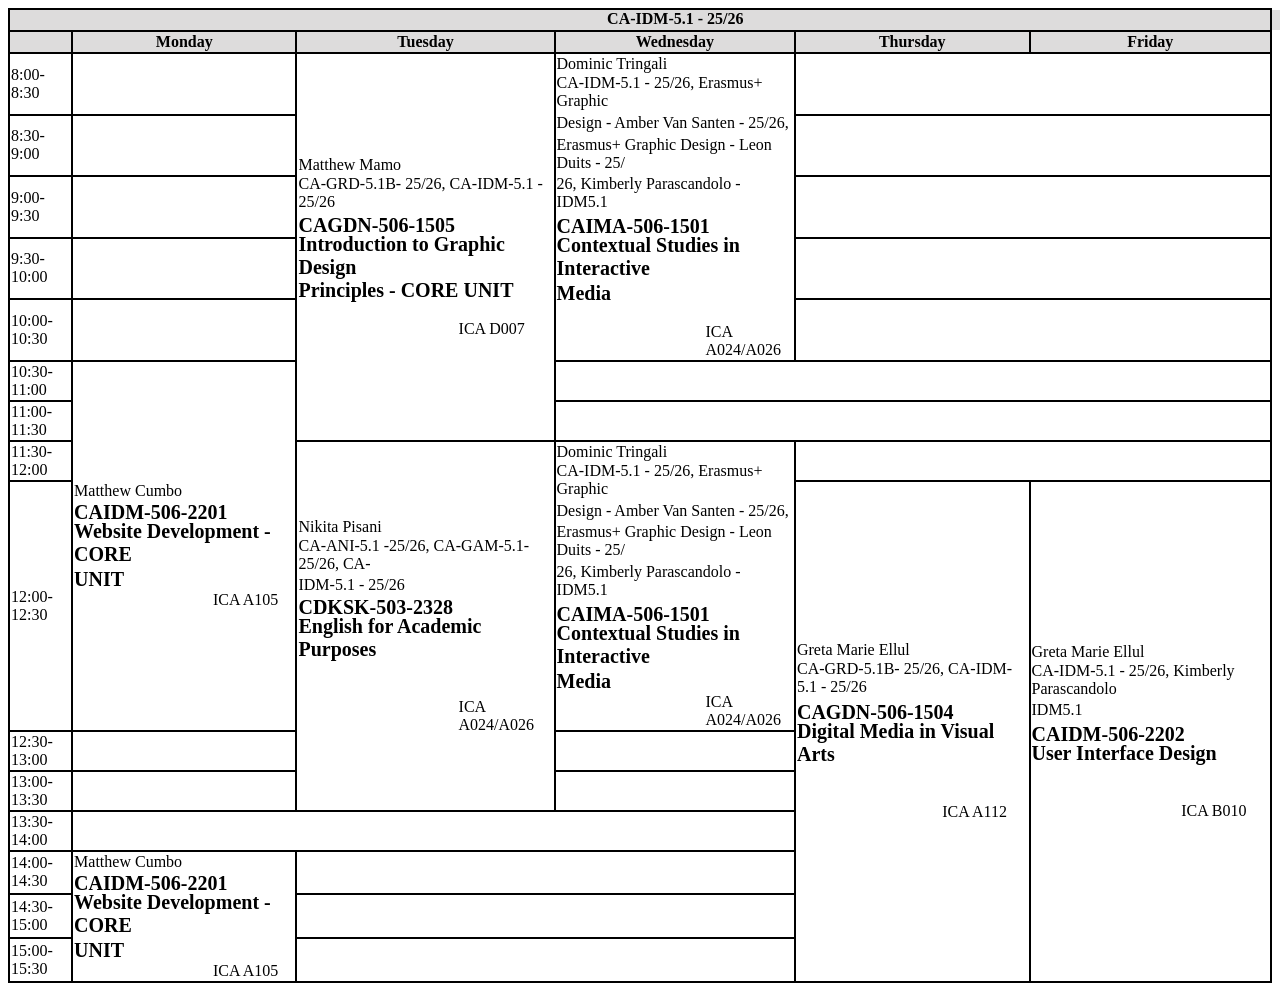
<file: Time_Table/Time_Table/index.html>
<!DOCTYPE html>
<html lang="en">

<head>
    <meta charset="UTF-8">
    <meta name="viewport" content="width=device-width, initial-scale=1.0">
    <title>Time table</title>
    <link rel="stylesheet" href="table_design/table_disgn.css">

</head>

<body>

    <div class="table_box">
        <table class="inner_table">
            
            <tr id="table_title">
                <th id="remove_border">
                    <h4 id="title_h4">CA-IDM-5.1 - 25/26</h4>
                </th>
            </tr>


            <tr>
                <th class="week_lines_fix"></th>
                <th class="week_lines">Monday</th>
                <th class="week_lines">Tuesday</th>
                <th class="week_lines">Wednesday</th>
                <th class="week_lines">Thursday</th>
                <th class="week_lines">Friday</th>
            </tr>


            <tr>
                <td id="to_fix_table"> 8:00-8:30</td>
                <td></td> <!-- mmoves it to the next week-->
                <td rowspan="7" class="table_border_names"> <!--graphic table & rowspan means how many row will this table expand-->

                    <p class="teach_name">Matthew Mamo</p>

                    <br>
                    <p class="class_codes">CA-GRD-5.1B- 25/26, CA-IDM-5.1 - 25/26</p>

                    <br>
                    <h4 class="class_ids"> CAGDN-506-1505 </h4>

                    <br>
                    <h4 class="class_ids_2">
                        Introduction to Graphic Design </h4>

                    <br>
                    <h4 class="class_ids_3"> Principles - CORE UNIT</h4>

                    <br>
                    <div class="room_number">ICA D007</div>
                </td>

                <td rowspan="5" class="table_border_names"> <!--Tringali table-->

                    <p class="teach_name">Dominic Tringali</p>

                    <br>
                    <p class="class_codes">CA-IDM-5.1 - 25/26, Erasmus+ Graphic</p>
                    <br>
                    <p class="class_codes">Design - Amber Van Santen - 25/26,</p>

                    <br>
                    <p class="class_codes">Erasmus+ Graphic Design - Leon Duits - 25/</p>

                    <br>
                    <p class="class_codes">26, Kimberly Parascandolo - IDM5.1</p>

                    <br>
                    <h4 class="class_ids"> CAIMA-506-1501 </h4>

                    <br>
                    <h4 class="class_ids_2">
                        Contextual Studies in Interactive </h4>

                    <br>
                    <h4 class="class_ids_3"> Media</h4>

                    <br>
                    <div class="room_number">ICA A024/A026</div>
                </td>


            </tr>
            <tr>
                <td> 8:30-9:00 </td>
            </tr>
            <tr>
                <td> 9:00-9:30</td>
            </tr>
            <tr>
                <td> 9:30-10:00</td>
            </tr>
            <tr>
                <td> 10:00-10:30</td>
            </tr>
            <tr>
                <td id="to_fix_table"> 10:30-11:00</td>

                <td rowspan="4" class="table_border_names"> <!--website table-->
                    <p class="teach_name">Matthew Cumbo</p>
                    <br>
                    <h4 class="class_ids"> CAIDM-506-2201 </h4>

                    <br>
                    <h4 class="class_ids_2">
                        Website Development - CORE</h4>

                    <br>
                    <h4 class="class_ids_3"> UNIT</h4>

                    <div class="room_number">ICA A105</div>
                </td>

            </tr>
            <tr>
                <td> 11:00-11:30</td>
            </tr>
            <tr>
                <td id="to_fix_table"> 11:30-12:00</td>

                <td rowspan="4" class="table_border_names"> <!--English table-->

                    <p class="teach_name">Nikita Pisani</p>

                    <br>
                    <p class="class_codes">CA-ANI-5.1 -25/26, CA-GAM-5.1- 25/26, CA-</p>
                    <br>
                    <p class="class_codes">IDM-5.1 - 25/26</p>

                    <br>
                    <h4 class="class_ids"> CDKSK-503-2328 </h4>

                    <br>
                    <h4 class="class_ids_2">
                        English for Academic Purposes </h4>
                    <br>

                    <br>
                    <br>
                    <div class="room_number">ICA A024/A026</div>
                </td>
                <td rowspan="2" class="table_border_names"> <!--Dominic Tringali table-->

                    <p class="teach_name">Dominic Tringali</p>

                    <br>
                    <p class="class_codes">CA-IDM-5.1 - 25/26, Erasmus+ Graphic</p>
                    <br>
                    <p class="class_codes">Design - Amber Van Santen - 25/26,</p>

                    <br>
                    <p class="class_codes">Erasmus+ Graphic Design - Leon Duits - 25/</p>

                    <br>
                    <p class="class_codes">26, Kimberly Parascandolo - IDM5.1</p>

                    <br>
                    <h4 class="class_ids"> CAIMA-506-1501 </h4>

                    <br>
                    <h4 class="class_ids_2">
                        Contextual Studies in Interactive </h4>

                    <br>
                    <h4 class="class_ids_3"> Media</h4>

                    <div class="room_number">ICA A024/A026</div>
                </td>


            </tr>
            <tr>
                <td id="to_fix_table"> 12:00-12:30</td>

                <td rowspan="7" class="table_border_names"> <!--Illus and photoshop table-->

                    <p class="teach_name">Greta Marie Ellul</p>

                    <br>
                    <p class="class_codes">CA-GRD-5.1B- 25/26, CA-IDM-5.1 - 25/26</p>

                    <br>
                    <h4 class="class_ids"> CAGDN-506-1504 </h4>

                    <br>
                    <h4 class="class_ids_2">
                        Digital Media in Visual Arts </h4>

                    <br>
                    <br>
                    <br>
                    <div class="room_number">ICA A112</div>
                </td>


                <td rowspan="7" class="table_border_names"> <!--UI/UX table-->


                    <p class="teach_name">Greta Marie Ellul</p>

                    <br>
                    <p class="class_codes">CA-IDM-5.1 - 25/26, Kimberly Parascandolo</p>

                    <br>
                    <p class="class_codes">IDM5.1</p>

                    <br>
                    <h4 class="class_ids"> CAIDM-506-2202 </h4>

                    <br>
                    <h4 class="class_ids_2">
                        User Interface Design </h4>
                    <br>
                    <br>
                    <br>
                    <div class="room_number">ICA B010</div>
                </td>
            </tr>
            <tr>
                <td> 12:30-13:00</td>
            </tr>
            <tr>
                <td> 13:00-13:30</td>
            </tr>
            <tr>
                <td> 13:30-14:00</td>
            </tr>
            <tr>
                <td id="to_fix_table"> 14:00-14:30</td>

                <td rowspan="3" class="table_border_names"> <!--website table-->

                    <p class="teach_name">Matthew Cumbo</p>
                    <br>

                    <h4 class="class_ids"> CAIDM-506-2201 </h4>

                    <br>
                    <h4 class="class_ids_2">
                        Website Development - CORE</h4>

                    <br>
                    <h4 class="class_ids_3"> UNIT</h4>
                    <div class="room_number">ICA A105</div>
                </td>
            </tr>
            <tr>
                <td> 14:30-15:00</td>
            </tr>
            <tr>
                <td> 15:00-15:30</td>
            </tr>


        </table>
    </div>


</body>

</html>
</file>
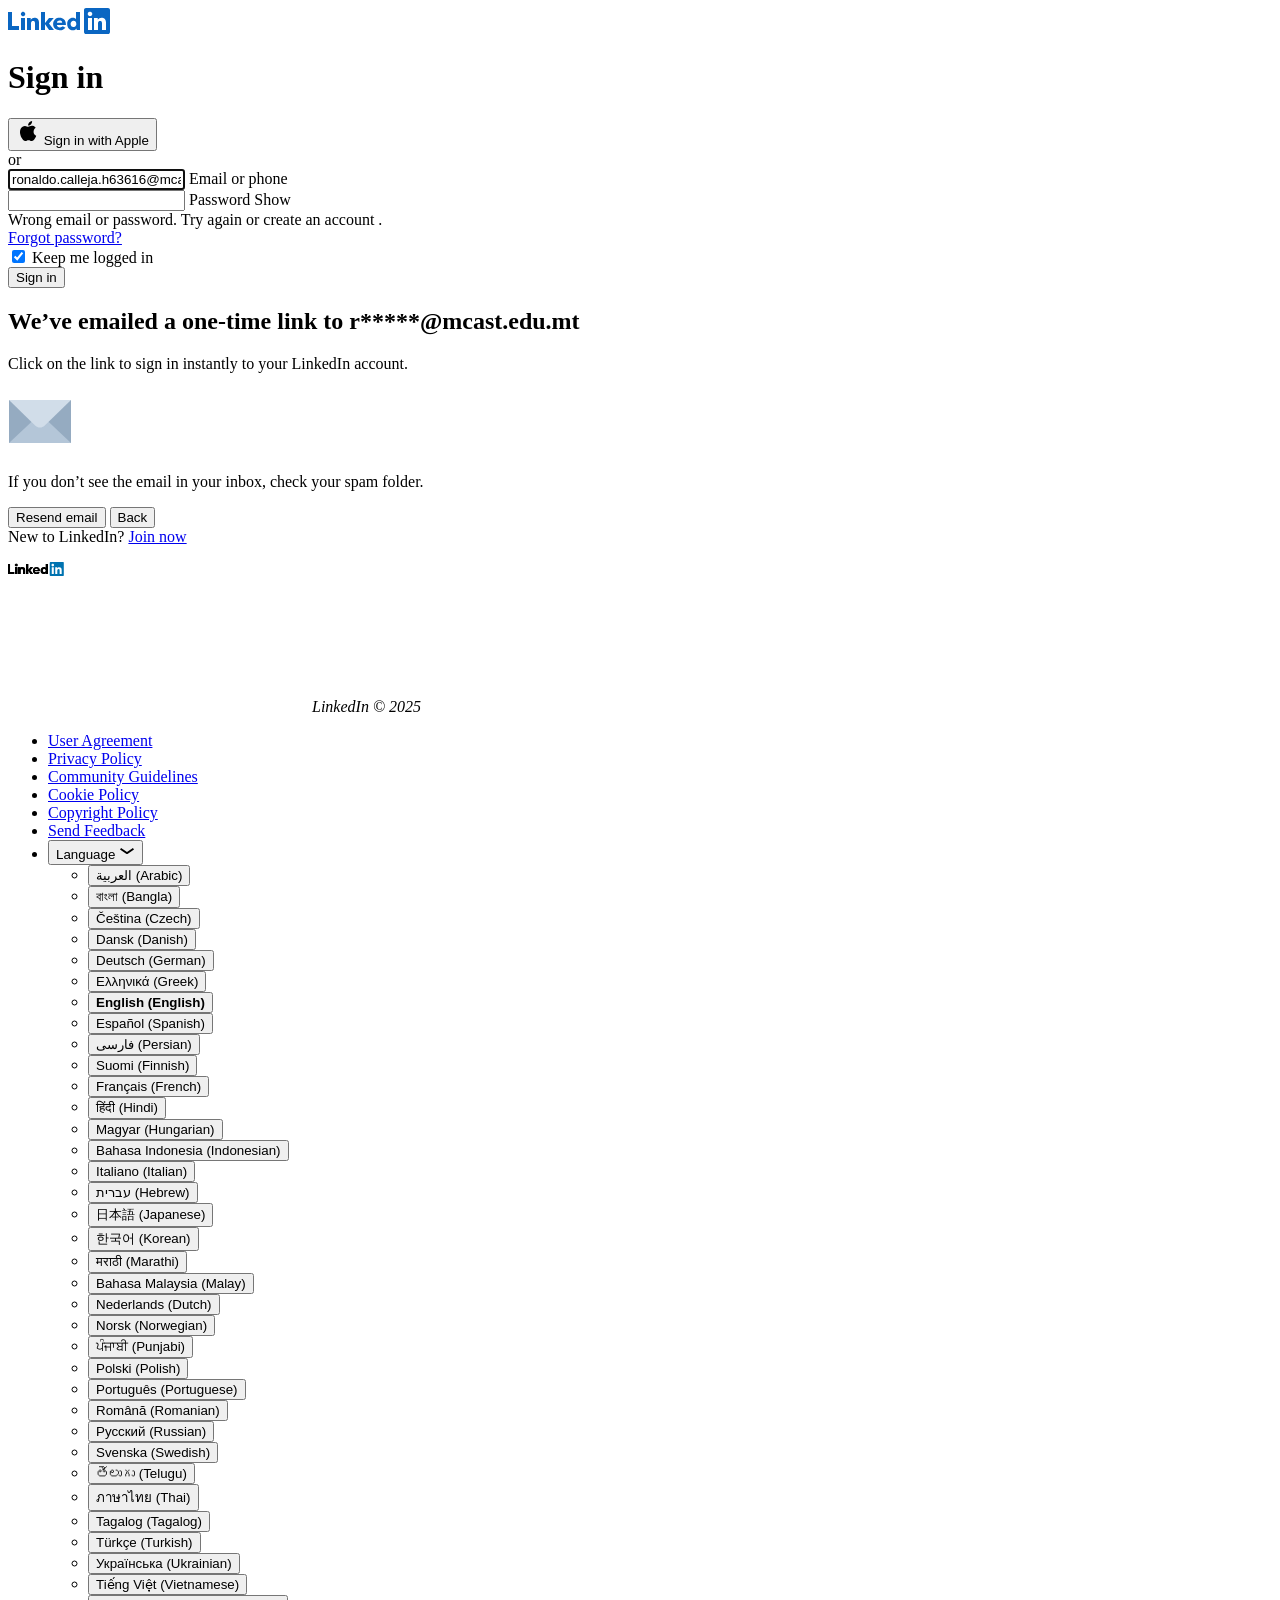
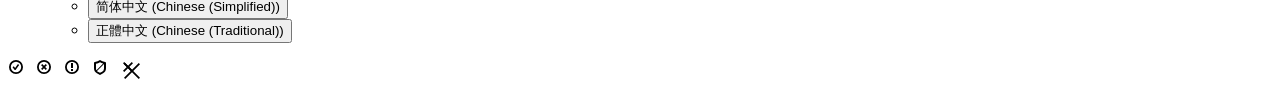
<file: LinkedIn Login, Sign in | LinkedIn.html>
<!DOCTYPE html>

      
        
      
    
    
    
    

    


    
    <html lang="en-US" class="artdeco ">
      <head>
        
        <meta http-equiv="X-UA-Compatible" content="IE=EDGE">
        <meta charset="UTF-8">
        <meta name="viewport" content="width=device-width, initial-scale=1">
        <meta name="asset-url" id="artdeco/static/images/icons.svg" content="https://static.licdn.com/sc/h/6bja66gymvrvqrp5m6btz3vkz">
        <title>
            
          LinkedIn Login, Sign in | LinkedIn
      
        </title>
        <link rel="shortcut icon" href="https://static.licdn.com/sc/h/9lb1g1kp916tat669q9r5g2kz">
        <link rel="apple-touch-icon" href="https://static.licdn.com/sc/h/1exdo4axa6eaw1jioxh1vu4fj">
        <link rel="apple-touch-icon-precomposed" href="https://static.licdn.com/sc/h/55ggxxse8uyjdh2x78ht3j40q">
        <link rel="apple-touch-icon-precomposed" sizes="57x57" href="https://static.licdn.com/sc/h/1exdo4axa6eaw1jioxh1vu4fj">
        <link rel="apple-touch-icon-precomposed" sizes="144x144" href="https://static.licdn.com/sc/h/55ggxxse8uyjdh2x78ht3j40q">
        <meta name="treeID" content="AAZFCtsw4Xsu1mfeEXOlog==">
        <meta name="pageKey" content="d_checkpoint_lg_consumer_login">
        <meta name="pageInstance" content="urn:li:page:checkpoint_lg_login_submit_default;aCOQczW8S9SF98Ti9qpfxQ==">
        <meta id="heartbeat_config" data-enable-page-view-heartbeat-tracking>
          <meta name="appName" content="checkpoint-frontend">
<!----><!---->
        
        <meta name="description" content="Login to LinkedIn to keep in touch with people you know, share ideas, and build your career.">
        <meta name="robots" content="noarchive">
        <meta property="og:site_name" content="LinkedIn">
        <meta property="og:title" content="LinkedIn Login, Sign in | LinkedIn">
        <meta property="og:description" content="Login to LinkedIn to keep in touch with people you know, share ideas, and build your career.">
        <meta property="og:type" content="website">
        <meta property="og:url" content="https://www.linkedin.com">
          <meta property="og:image" content="https://static.licdn.com/scds/common/u/images/logos/favicons/v1/favicon.ico">
        <meta name="twitter:card" content="summary">
        <meta name="twitter:site" content="@linkedin">
        <meta name="twitter:title" content="LinkedIn Login, Sign in | LinkedIn">
        <meta name="twitter:description" content="Login to LinkedIn to keep in touch with people you know, share ideas, and build your career.">
        
        
      
          <meta property="al:android:url" content="https://www.linkedin.com/login">
          <meta property="al:android:package" content="com.linkedin.android">
          <meta property="al:android:app_name" content="LinkedIn">
          <meta property="al:ios:app_store_id" content="288429040">
          <meta property="al:ios:app_name" content="LinkedIn">

          
        
        <link rel="stylesheet" href="https://static.licdn.com/sc/h/b0kavuaety589yosyy4zw4yl1">
      
        
        
          
    <link rel="canonical" href="https://www.linkedin.com/login">

    <link rel="alternate" hreflang="ar" href="https://www.linkedin.com/login/ar">
    <link rel="alternate" hreflang="cs" href="https://www.linkedin.com/login/cs">
    <link rel="alternate" hreflang="da" href="https://www.linkedin.com/login/da">
    <link rel="alternate" hreflang="de" href="https://www.linkedin.com/login/de">
    <link rel="alternate" hreflang="en" href="https://www.linkedin.com/login">
    <link rel="alternate" hreflang="es" href="https://www.linkedin.com/login/es">
    <link rel="alternate" hreflang="fr" href="https://www.linkedin.com/login/fr">
    <link rel="alternate" hreflang="hi" href="https://www.linkedin.com/login/hi">
    <link rel="alternate" hreflang="id" href="https://www.linkedin.com/login/id">
    <link rel="alternate" hreflang="it" href="https://www.linkedin.com/login/it">
    <link rel="alternate" hreflang="ja" href="https://www.linkedin.com/login/ja">
    <link rel="alternate" hreflang="ko" href="https://www.linkedin.com/login/ko">
    <link rel="alternate" hreflang="ms" href="https://www.linkedin.com/login/ms">
    <link rel="alternate" hreflang="nl" href="https://www.linkedin.com/login/nl">
    <link rel="alternate" hreflang="no" href="https://www.linkedin.com/login/no">
    <link rel="alternate" hreflang="pl" href="https://www.linkedin.com/login/pl">
    <link rel="alternate" hreflang="pt" href="https://www.linkedin.com/login/pt">
    <link rel="alternate" hreflang="ro" href="https://www.linkedin.com/login/ro">
    <link rel="alternate" hreflang="ru" href="https://www.linkedin.com/login/ru">
    <link rel="alternate" hreflang="sv" href="https://www.linkedin.com/login/sv">
    <link rel="alternate" hreflang="th" href="https://www.linkedin.com/login/th">
    <link rel="alternate" hreflang="tl" href="https://www.linkedin.com/login/tl">
    <link rel="alternate" hreflang="tr" href="https://www.linkedin.com/login/tr">
    <link rel="alternate" hreflang="zh" href="https://www.linkedin.com/login/zh">
    <link rel="alternate" hreflang="zh-cn" href="https://www.linkedin.com/login/zh">
    <link rel="alternate" hreflang="zh-tw" href="https://www.linkedin.com/login/zh-tw">
    <link rel="alternate" hreflang="x-default" href="https://www.linkedin.com/login">
  
        
      
        
          <link rel="preload" href="https://static.licdn.com/sc/h/747beangl1o9s9ip7xf9o6pir">
          <link rel="preload" href="https://static.licdn.com/sc/h/8aidj8cqawduo88wnxdz9a7h0">
        <link rel="preload" href="https://static.licdn.com/sc/h/9g3tctwatljrndj2jabyz43gj">
        <link rel="preload" href="https://static.licdn.com/sc/h/1jsnxp2vq8df2hjvbgi68kub0">
      
      
        <link rel="preload" href="https://static.licdn.com/sc/h/6nioo3mpff9og6bjspz9187dj">
        <link rel="preload" href="https://static.licdn.com/sc/h/97qei2oi6yuxufnx7rswp7aot">
      
      </head>
      <body class="system-fonts ">
        
          

    
    <div id="app__container" class="glimmer">
      <header>
        
              
        
        
    

    <a class="linkedin-logo" href="/" aria-label="LinkedIn">
        

        <li-icon aria-label="LinkedIn" size="28dp" alt="LinkedIn" color="brand" type="linkedin-logo">
            <svg width="102" height="26" viewbox="0 0 102 26" fill="none" xmlns="http://www.w3.org/2000/svg" id="linkedin-logo" preserveaspectratio="xMinYMin meet" focusable="false">
                <path d="M13 10H17V22H13V10ZM15 3.8C14.5671 3.80984 14.1468 3.94718 13.7917 4.19483C13.4365 4.44247 13.1623 4.7894 13.0035 5.19217C12.8446 5.59493 12.8081 6.03562 12.8985 6.45903C12.989 6.88244 13.2024 7.26975 13.5119 7.57245C13.8215 7.87514 14.2135 8.07976 14.6389 8.16067C15.0642 8.24159 15.504 8.1952 15.903 8.02732C16.3021 7.85943 16.6428 7.57752 16.8824 7.2169C17.122 6.85627 17.2499 6.43297 17.25 6C17.2515 5.70645 17.1939 5.4156 17.0807 5.14474C16.9675 4.87388 16.801 4.62854 16.5911 4.42331C16.3812 4.21808 16.1322 4.05714 15.8589 3.95006C15.5855 3.84299 15.2934 3.79195 15 3.8ZM4 4H0V22H11V18H4V4ZM57.9 16.2C57.9 16.61 57.9 16.86 57.9 17H48.9C48.9021 17.169 48.9256 17.337 48.97 17.5C49.1765 18.0933 49.5745 18.6011 50.1014 18.9433C50.6282 19.2855 51.254 19.4427 51.88 19.39C52.4142 19.4129 52.9468 19.3171 53.4396 19.1096C53.9324 18.9021 54.3731 18.5881 54.73 18.19L57.45 19.87C56.7533 20.6812 55.88 21.322 54.8971 21.7433C53.9142 22.1645 52.8479 22.3549 51.78 22.3C48.19 22.3 45.12 20.25 45.12 16.11C45.091 15.2506 45.2411 14.3946 45.5608 13.5963C45.8804 12.798 46.3626 12.075 46.9767 11.4731C47.5908 10.8712 48.3234 10.4037 49.128 10.1001C49.9325 9.7966 50.7914 9.66374 51.65 9.71C55.08 9.71 57.9 12 57.9 16.2ZM54.15 14.69C54.16 14.3669 54.0997 14.0455 53.9731 13.748C53.8466 13.4506 53.6569 13.1842 53.4172 12.9673C53.1775 12.7504 52.8935 12.5883 52.5849 12.492C52.2763 12.3958 51.9505 12.3678 51.63 12.41C50.9638 12.3515 50.3013 12.558 49.7865 12.9849C49.2716 13.4118 48.9459 14.0245 48.88 14.69H54.15ZM68 4H72V22H68.61V20.57C68.1486 21.1444 67.5541 21.5977 66.878 21.8904C66.2019 22.1832 65.4646 22.3066 64.73 22.25C62.22 22.25 59.18 20.39 59.18 16C59.18 12.08 61.87 9.75 64.68 9.75C65.299 9.72159 65.9167 9.82856 66.4902 10.0634C67.0636 10.2983 67.5788 10.6555 68 11.11V4ZM68.3 16C68.3 14.12 67.13 12.87 65.64 12.87C65.2366 12.8697 64.8373 12.9508 64.466 13.1084C64.0946 13.266 63.7589 13.4969 63.4788 13.7872C63.1988 14.0775 62.9801 14.4214 62.836 14.7981C62.6919 15.1749 62.6252 15.5769 62.64 15.98C62.6279 16.3815 62.6966 16.7813 62.842 17.1557C62.9874 17.5301 63.2064 17.8716 63.4862 18.1597C63.766 18.4479 64.1008 18.677 64.4708 18.8333C64.8407 18.9897 65.2383 19.0702 65.64 19.07C66.0201 19.0542 66.393 18.9609 66.7357 18.7957C67.0785 18.6305 67.3838 18.3969 67.6329 18.1094C67.8821 17.8219 68.0698 17.4864 68.1845 17.1236C68.2992 16.7609 68.3385 16.3785 68.3 16ZM45.76 10H41L37.07 14.9H37V4H33V22H37V16.27H37.07L41.07 22H46L41 15.48L45.76 10ZM26.53 9.7C25.7825 9.68818 25.0441 9.8653 24.3833 10.2149C23.7226 10.5645 23.1607 11.0754 22.75 11.7H22.7V10H19V22H23V15.47C22.956 15.1525 22.9801 14.8292 23.0706 14.5216C23.1611 14.2141 23.316 13.9294 23.525 13.6863C23.7341 13.4432 23.9924 13.2474 24.2829 13.1118C24.5734 12.9763 24.8894 12.9041 25.21 12.9C26.31 12.9 27 13.49 27 15.42V22H31V14.56C31 10.91 28.71 9.7 26.53 9.7ZM102 2V24C102 24.5304 101.789 25.0391 101.414 25.4142C101.039 25.7893 100.53 26 100 26H78C77.4696 26 76.9609 25.7893 76.5858 25.4142C76.2107 25.0391 76 24.5304 76 24V2C76 1.46957 76.2107 0.960859 76.5858 0.585786C76.9609 0.210714 77.4696 0 78 0L100 0C100.53 0 101.039 0.210714 101.414 0.585786C101.789 0.960859 102 1.46957 102 2ZM84 10H80V22H84V10ZM84.25 6C84.2599 5.553 84.1365 5.11317 83.8954 4.73664C83.6542 4.36011 83.3064 4.06396 82.8962 3.88597C82.4861 3.70798 82.0322 3.65622 81.5925 3.73731C81.1528 3.8184 80.7472 4.02865 80.4275 4.34124C80.1079 4.65382 79.8885 5.05456 79.7976 5.49233C79.7066 5.9301 79.7482 6.38503 79.9169 6.79909C80.0856 7.21314 80.3739 7.56754 80.7449 7.81706C81.1159 8.06657 81.5529 8.19989 82 8.2C82.2934 8.20805 82.5855 8.15701 82.8588 8.04994C83.1322 7.94286 83.3812 7.78192 83.5911 7.57669C83.801 7.37146 83.9675 7.12612 84.0807 6.85526C84.1939 6.5844 84.2514 6.29355 84.25 6ZM98 14.56C98 10.91 95.71 9.66 93.53 9.66C92.7782 9.65542 92.0375 9.84096 91.3766 10.1994C90.7158 10.5578 90.1562 11.0774 89.75 11.71V10H86V22H90V15.47C89.956 15.1525 89.9801 14.8292 90.0706 14.5216C90.1611 14.2141 90.316 13.9294 90.525 13.6863C90.7341 13.4432 90.9924 13.2474 91.2829 13.1118C91.5734 12.9763 91.8894 12.9041 92.21 12.9C93.31 12.9 94 13.49 94 15.42V22H98V14.56Z" fill="#0A66C2"></path>
            </svg>
        </li-icon>

  
    </a>
  
      
      
            
      </header>

      <main class="app__content" role="main">
        
              
        
          
<!----><!---->  
          
    
    
    
    
    
    
    
    

    <form method="post" id="otp-generation" action="/checkpoint/lg/generateOtp" class="hidden__imp">
      
    <input name="csrfToken" value="ajax:4888065229254045653" type="hidden">  

      <input name="resendUrl" value="/checkpoint/lg/generateOtp" id="input-resend-otp-url" type="hidden">
      <input name="midToken" type="hidden">
      <input name="session_redirect" value type="hidden">
      <input name="parentPageKey" value="d_checkpoint_lg_consumer_login" type="hidden">
      <input name="pageInstance" value="urn:li:page:checkpoint_lg_login_submit_default;aCOQczW8S9SF98Ti9qpfxQ==" type="hidden">
      <input name="controlId" value="d_checkpoint_lg_consumer_login-SignInUsingOneTimeSignInLink" type="hidden">
      <input name="session_redirect" value type="hidden">
      <input name="trk" value type="hidden">
      <input name="authUUID" value type="hidden">
      <input name="encrypted_session_key" value="AgEGBiM1EVF83AAAAZrkDyd_2EoBwAKis38xQvRXwuwyK2viZh6XBgj0L3BLTg1QnsJ6ya6yhDViSbzlYNnWV1VP6bj0" type="hidden">
<!---->    </form>
    <code id="i18nOtpSuccessMessage" style="display: none"><!--"We’ve sent a one time link to your email address. Don’t see it? Check your spam folder."--></code>
    <code id="i18nOtpErrorMessage" style="display: none"><!--"An unexpected error has occurred. Please try again."--></code>
    <code id="i18nOtpRestrictedMessage" style="display: none"><!--"For the security of your account, you should contact us to sign in with your one-time password from the \u003ca href=\"/help/linkedin/ask/MPRRF\"\u003eLinkedIn Help Center.\u003c/a\u003e"--></code>
<!----><!---->  
        
    <div data-litms-pageview="true"></div>
  
        <div class="card-layout">
          <div id="organic-div">
            
    
    
    
    

    <div class="header__content ">
    <h1 class="header__content__heading ">
        Sign in
    </h1>
    <p class="header__content__subheading ">
<!---->          </p>
  </div>
  
              <div class="alternate-signin-container">
                
<!----><!----><!---->        
    
    

    <button class="sign-in-with-apple-button hidden__imp" aria-label="Sign in with Apple" type="button">
      

        <svg width="24" height="24" viewbox="0 2 24 24" fill="none" xmlns="http://www.w3.org/2000/svg">
            <rect width="24" height="24" fill="transparent"></rect>
            <path d="M17.569 12.6254C17.597 15.652 20.2179 16.6592 20.247 16.672C20.2248 16.743 19.8282 18.1073 18.8662 19.5166C18.0345 20.735 17.1714 21.9488 15.8117 21.974C14.4756 21.9986 14.046 21.1799 12.5185 21.1799C10.9915 21.1799 10.5142 21.9489 9.2495 21.9987C7.93704 22.0485 6.93758 20.6812 6.09906 19.4673C4.38557 16.9842 3.0761 12.4508 4.83438 9.39061C5.70786 7.87092 7.26882 6.90859 8.96311 6.88391C10.2519 6.85927 11.4683 7.753 12.2562 7.753C13.0436 7.753 14.5219 6.67821 16.0759 6.83605C16.7265 6.8632 18.5527 7.09947 19.7253 8.81993C19.6309 8.87864 17.5463 10.095 17.569 12.6254ZM15.058 5.1933C15.7548 4.34789 16.2238 3.171 16.0959 2C15.0915 2.04046 13.877 2.67085 13.1566 3.5158C12.5109 4.26404 11.9455 5.46164 12.0981 6.60946C13.2176 6.69628 14.3612 6.03925 15.058 5.1933Z" fill="black"></path>
        </svg>
  
      <span class="sign-in-with-apple-button__text">
        Sign in with Apple
      </span>
    </button>
    <code id="appleSignInLibScriptPath" style="display: none"><!--"https://static.licdn.com/sc/h/1gpe377m8n1eq73qveizv5onv"--></code>
    <code id="i18nErrorAppleSignInGeneralErrorMessage" style="display: none"><!--"Something went wrong. Please try using username and password."--></code>
    <code id="lix_checkpoint_auth_nexus_apple_flow" style="display: none"><!--true--></code>
  
        
    
    
    

<!---->  
<!----><!----><!---->
<!---->
<!---->      
    

    <a aria-label="Sign in with a passkey" class="alternate-signin__btn margin-top-12" role="button" id="sign-in-with-passkey-btn" style="display:none">
      <span class="btn-text">
          Sign in with a passkey
      </span>
    </a>
  
<!----><!----><!---->      
    

    <div id="or-separator" class="or-separator margin-top-24 snapple-seperator hidden__imp">
      <span class="or-text">or</span>
    </div>
  
    <code id="googleGSILibPath" style="display: none"><!--"https://static.licdn.com/sc/h/aofke6z5sqc44bjlvj6yr05c8"--></code>
    <code id="useGoogleGSILibraryTreatment" style="display: none"><!--"middle"--></code>
    <code id="usePasskeyLogin" style="display: none"><!--"support"--></code>

  
              </div>
            
    
    
    
    
    

    <form method="post" class="login__form" action="/checkpoint/lg/login-submit" novalidate>
        
    <input name="csrfToken" value="ajax:4888065229254045653" type="hidden">  
        
    
    
    
    
    
    
    
    
    
    
    
    
    

    <code id="login_form_validation_error_username" style="display: none"><!--"Please enter a valid username."--></code>
    <code id="consumer_login__text_plain__large_username" style="display: none"><!--"Email or phone number must be between 3 to 128 characters."--></code>
      <code id="consumer_login__text_plain__no_username" style="display: none"><!--"Please enter an email address or phone number."--></code>

    <div class="form__input--floating margin-top-24 email-input-type">
<!---->        <input id="username" name="session_key" aria-describedby="error-for-username" required validation="email|tel" value="ronaldo.calleja.h63616@mcast.edu.mt" class="form__input--error" autofocus autocomplete="username" placeholder=" " aria-label="Email or phone" type="email">
        <label class="form__label--floating" for="username" aria-hidden="true">
          Email or phone
        </label>
      <div error-for="username" id="error-for-username" class="form__label--error  hidden__imp" role="alert" aria-live="assertive">
<!---->      </div>
    </div>
    <code id="domainSuggestion" style="display: none"><!--false--></code>
  

<!---->        <input name="ac" value="0" type="hidden">
        <input name="loginFailureCount" value="1" type="hidden">
      <input name="sIdString" value="59a3e00a-4979-450b-9ea9-2690cd955e0e" type="hidden">
      
      <input id="pkSupported" name="pkSupported" value="false" type="hidden">

      <input name="parentPageKey" value="d_checkpoint_lg_consumer_login" type="hidden">
      <input name="pageInstance" value="urn:li:page:checkpoint_lg_login_submit_default;aCOQczW8S9SF98Ti9qpfxQ==" type="hidden">
      <input name="trk" value type="hidden">
      <input name="authUUID" value type="hidden">
      <input name="session_redirect" value type="hidden">
      <input name="loginCsrfParam" value="cbb155fe-eb74-4bb3-8f54-e9ffbdcc31a1" type="hidden">
      <input name="fp_data" value="default" id="fp_data_login" type="hidden">
      <input name="apfc" value="{}" id="apfc-login" type="hidden">

      <input name="_d" value="d" type="hidden">
<!----><!----><!---->        <input name="showAppleLogin" value="true" type="hidden">
<!---->        <code id="i18nShow" style="display: none"><!--"Show"--></code>
        <code id="i18nHide" style="display: none"><!--"Hide"--></code>
          <input name="controlId" value="d_checkpoint_lg_consumer_login-login_submit_button" type="hidden">
          
    
    
    
    
    
    

    <code id="consumer_login__text_plain__empty_password" style="display: none"><!--"Please enter a password."--></code>
    <code id="consumer_login__text_plain__small_password" style="display: none"><!--"The password you provided must have at least 6 characters."--></code>
    <code id="consumer_login__text_plain__large_password" style="display: none"><!--"The password you provided must have at most 400 characters."--></code>
    <code id="consumer_login__text_plain__wrong_password" style="display: none"><!--"Hmm, that’s not the right password. Please try again"--></code>
    <code id="consumer_login__text_plain__large_password_200_chars" style="display: none"><!--"The password you provided must have at most 200 characters."--></code>

    <div class="form__input--floating margin-top-24">
<!---->      <input id="password" aria-describedby="error-for-password" name="session_password" required validation="password" autocomplete="current-password" class="form__input--error" aria-label="Password" type="password">
        <label for="password" class="form__label--floating" aria-hidden="true">
            Password
        </label>
      <span id="password-visibility-toggle" class="button__password-visibility" role="button" tabindex="0">
        Show
      </span>
      <div error-for="password" id="error-for-password" class="form__label--error  " role="alert" aria-live="assertive">
          
    
    
    
    
    
    
    
    
    
    

      Wrong email or password. Try again or <span data-tracking-control-name="login_error_create_account" class="form__label--error--link unify_join_error_no_account"> create an account </span>.
  
      </div>
    </div>
  
          <a href="/checkpoint/rp/request-password-reset" id="reset-password-button" class="btn__tertiary--medium forgot-password" data-cie-control-urn="forgot-password-btn">
            Forgot password?
          </a>

          
    

    <div class="remember_me__opt_in">
      <input name="rememberMeOptIn" id="rememberMeOptIn-checkbox" class="large-input" checked value="true" type="checkbox">
      <label for="rememberMeOptIn-checkbox">Keep me logged in</label>
    </div>
  

          <input name="loginFlow" id="loginFlow" value="REMEMBER_ME_OPTIN" type="hidden">

        <div class="login__form_action_container ">
<!---->          <button class="btn__primary--large from__button--floating" data-litms-control-urn="login-submit" aria-label="Sign in" type="submit">
              Sign in
          </button>
        </div>
      
    </form>
     <script src="https://static.licdn.com/sc/h/4h78g875l5a0vy6j0dasqiqvg" defer></script>
     <code id="lix_checkpoint_reset_password_username_autofill" style="display: none"><!--true--></code>
  
<!---->          </div>
          <div id="otp-div" class="hidden__imp">
            
    
    
    
    
    
    
    
    
    
    
    
    
      <div class="otp-success-container">
        <h2 class="otp__header__content">
            We’ve emailed a one-time link to r*****@mcast.edu.mt
        </h2>
        <p class="medium_text subheader__content">Click on the link to sign in instantly to your LinkedIn account.</p>
        <div class="mailbox__logo" aria-hidden="true">
          

        <svg width="64" height="64" viewbox="0 0 64 64" fill="none" xmlns="http://www.w3.org/2000/svg">
            <path d="M1 11H63V54H1V11Z" fill="#95ABC1"></path>
            <path d="M1 54L23.1 33.2C24.3 32.1 25.8 31.5 27.5 31.5H36.6C38.2 31.5 39.8 32.1 41 33.2L63 54H1Z" fill="#B4C6D8"></path>
            <path d="M63 11L36.5 36.8C34 39.2 29.9 39.2 27.4 36.8L1 11H63Z" fill="#D1DDE9"></path>
        </svg>

  
        </div>
        <p class="medium_text footer__content">If you don’t see the email in your inbox, check your spam folder.</p>
        <button class="resend-button margin-top-12" id="btn-resend-otp" aria-label="Resend email" type="button">
          Resend email
        </button>
        <button class="otp-back-button" id="otp-cancel-button" aria-label="Back">
          Back
        </button>
      </div>
<!---->  
          </div>
        </div>
        <div class="join-now">
          
    
    

    New to LinkedIn? <a href="/signup/cold-join" class="btn__tertiary--medium join-now-v2__btn" id="join_now" data-litms-control-urn="login_join_now" data-cie-control-urn="join-now-btn">Join now</a> 
  
        </div>
        <div id="checkpointGoogleOneTapContainerId" class="googleOneTapContainer global-alert-offset">
          
    
    

<!---->  
        </div>
        
      
      
            
      </main>

      
              
          
    
    
    
    
    
    
    
    

    
    
    
    
    
    
    
    
    

<!---->    <footer class="footer__base" role="contentinfo">
        <div class="footer__base__wrapper">
          <p class="copyright">
              

            <li-icon size="14dp" alt="LinkedIn" aria-hidden="true" type="linkedin-logo"><svg preserveaspectratio="xMinYMin meet" focusable="false">
                    <g class="scaling-icon" style="fill-opacity: 1">
                        <defs>
                        </defs>
                        <g class="logo-14dp">
                            <g class="dpi-1">
                                <g class="inbug" stroke="none" stroke-width="1" fill="none" fill-rule="evenodd">
                                    <path d="M14,1.25 L14,12.75 C14,13.44 13.44,14 12.75,14 L1.25,14 C0.56,14 0,13.44 0,12.75 L0,1.25 C0,0.56 0.56,0 1.25,0 L12.75,0 C13.44,0 14,0.56 14,1.25" class="bug-text-color" fill="#FFFFFF" transform="translate(42.000000, 0.000000)">
                                    </path>
                                    <path d="M56,1.25 L56,12.75 C56,13.44 55.44,14 54.75,14 L43.25,14 C42.56,14 42,13.44 42,12.75 L42,1.25 C42,0.56 42.56,0 43.25,0 L54.75,0 C55.44,0 56,0.56 56,1.25 Z M47,5 L48.85,5 L48.85,6.016 L48.893,6.016 C49.259,5.541 50.018,4.938 51.25,4.938 C53.125,4.938 54,5.808 54,8 L54,12 L52,12 L52,8.75 C52,7.313 51.672,6.875 50.632,6.875 C49.5,6.875 49,7.75 49,9 L49,12 L47,12 L47,5 Z M44,12 L46,12 L46,5 L44,5 L44,12 Z M46.335,3 C46.335,3.737 45.737,4.335 45,4.335 C44.263,4.335 43.665,3.737 43.665,3 C43.665,2.263 44.263,1.665 45,1.665 C45.737,1.665 46.335,2.263 46.335,3 Z" class="background" fill="#0073B0"></path>
                                </g>
                                <g class="linkedin-text">
                                    <path d="M40,12 L38.107,12 L38.107,11.1 L38.077,11.1 C37.847,11.518 37.125,12.062 36.167,12.062 C34.174,12.062 33,10.521 33,8.5 C33,6.479 34.291,4.938 36.2,4.938 C36.971,4.938 37.687,5.332 37.97,5.698 L38,5.698 L38,2 L40,2 L40,12 Z M36.475,6.75 C35.517,6.75 34.875,7.49 34.875,8.5 C34.875,9.51 35.529,10.25 36.475,10.25 C37.422,10.25 38.125,9.609 38.125,8.5 C38.125,7.406 37.433,6.75 36.475,6.75 L36.475,6.75 Z" fill="#000000"></path>
                                    <path d="M31.7628,10.8217 C31.0968,11.5887 29.9308,12.0627 28.4998,12.0627 C26.3388,12.0627 24.9998,10.6867 24.9998,8.4477 C24.9998,6.3937 26.4328,4.9377 28.6578,4.9377 C30.6758,4.9377 31.9998,6.3497 31.9998,8.6527 C31.9998,8.8457 31.9708,8.9997 31.9708,8.9997 L26.8228,8.9997 L26.8348,9.1487 C26.9538,9.8197 27.6008,10.5797 28.6358,10.5797 C29.6528,10.5797 30.2068,10.1567 30.4718,9.8587 L31.7628,10.8217 Z M30.2268,7.9047 C30.2268,7.0627 29.5848,6.4297 28.6508,6.4297 C27.6058,6.4297 26.9368,7.0597 26.8728,7.9047 L30.2268,7.9047 Z" fill="#000000"></path>
                                    <polygon fill="#000000" points="18 2 20 2 20 7.882 22.546 5 25 5 21.9 8.199 24.889 12 22.546 12 20 8.515 20 12 18 12">
                                    </polygon>
                                    <path d="M10,5 L11.85,5 L11.85,5.906 L11.893,5.906 C12.283,5.434 13.031,4.938 14.14,4.938 C16.266,4.938 17,6.094 17,8.285 L17,12 L15,12 L15,8.73 C15,7.943 14.821,6.75 13.659,6.75 C12.482,6.75 12,7.844 12,8.73 L12,12 L10,12 L10,5 Z" fill="#000000"></path>
                                    <path d="M7,12 L9,12 L9,5 L7,5 L7,12 Z M8,1.75 C8.659,1.75 9.25,2.341 9.25,3 C9.25,3.659 8.659,4.25 8,4.25 C7.34,4.25 6.75,3.659 6.75,3 C6.75,2.341 7.34,1.75 8,1.75 L8,1.75 Z" fill="#000000"></path>
                                    <polygon fill="#000000" points="0 2 2 2 2 10 6 10 6 12 0 12"></polygon>
                                </g>
                            </g>
                            <g class="dpi-gt1" transform="scale(0.2917)">
                                <g class="inbug" stroke="none" stroke-width="1" fill="none" fill-rule="evenodd">
                                    <path d="M44.5235,0 L3.6185,0 C1.6625,0 0.0005,1.547 0.0005,3.454 L0.0005,44.545 C0.0005,46.452 1.6625,48 3.6185,48 L44.5235,48 C46.4825,48 48.0005,46.452 48.0005,44.545 L48.0005,3.454 C48.0005,1.547 46.4825,0 44.5235,0" class="bug-text-color" fill="#FFFFFF" transform="translate(143.000000, 0.000000)">
                                    </path>
                                    <path d="M187.5235,0 L146.6185,0 C144.6625,0 143.0005,1.547 143.0005,3.454 L143.0005,44.545 C143.0005,46.452 144.6625,48 146.6185,48 L187.5235,48 C189.4825,48 191.0005,46.452 191.0005,44.545 L191.0005,3.454 C191.0005,1.547 189.4825,0 187.5235,0 Z M162,18 L168.5,18 L168.5,21.266 C169.437,19.388 171.838,17.7 175.445,17.7 C182.359,17.7 184,21.438 184,28.297 L184,41 L177,41 L177,29.859 C177,25.953 176.063,23.75 173.68,23.75 C170.375,23.75 169,26.125 169,29.859 L169,41 L162,41 L162,18 Z M150,41 L157,41 L157,18 L150,18 L150,41 Z M158,10.5 C158,12.985 155.985,15 153.5,15 C151.015,15 149,12.985 149,10.5 C149,8.015 151.015,6 153.5,6 C155.985,6 158,8.015 158,10.5 Z" class="background" fill="#0073B0"></path>
                                </g>
                                <g class="linkedin-text">
                                    <path d="M136,41 L130,41 L130,37.5 C128.908,39.162 125.727,41.3 122.5,41.3 C115.668,41.3 111.2,36.975 111.2,30 C111.2,23.594 114.951,17.7 121.5,17.7 C124.441,17.7 127.388,18.272 129,20.5 L129,7 L136,7 L136,41 Z M123.25,23.9 C119.691,23.9 117.9,26.037 117.9,29.5 C117.9,32.964 119.691,35.2 123.25,35.2 C126.81,35.2 129.1,32.964 129.1,29.5 C129.1,26.037 126.81,23.9 123.25,23.9 L123.25,23.9 Z" fill="#000000"></path>
                                    <path d="M108,37.125 C105.722,40.02 101.156,41.3 96.75,41.3 C89.633,41.3 85.2,36.354 85.2,29 C85.2,21.645 90.5,17.7 97.75,17.7 C103.75,17.7 108.8,21.917 108.8,30 C108.8,31.25 108.6,32 108.6,32 L92,32 L92.111,32.67 C92.51,34.873 94.873,36 97.625,36 C99.949,36 101.689,34.988 102.875,33.375 L108,37.125 Z M101.75,27 C101.797,24.627 99.89,22.7 97.328,22.7 C94.195,22.7 92.189,24.77 92,27 L101.75,27 Z" fill="#000000"></path>
                                    <polygon fill="#000000" points="63 7 70 7 70 27 78 18 86.75 18 77 28.5 86.375 41 78 41 70 30 70 41 63 41">
                                    </polygon>
                                    <path d="M37,18 L43,18 L43,21.375 C43.947,19.572 47.037,17.7 50.5,17.7 C57.713,17.7 59,21.957 59,28.125 L59,41 L52,41 L52,29.625 C52,26.969 52.152,23.8 48.5,23.8 C44.8,23.8 44,26.636 44,29.625 L44,41 L37,41 L37,18 Z" fill="#000000"></path>
                                    <path d="M29.5,6.125 C31.813,6.125 33.875,8.189 33.875,10.5 C33.875,12.811 31.813,14.875 29.5,14.875 C27.19,14.875 25.125,12.811 25.125,10.5 C25.125,8.189 27.19,6.125 29.5,6.125 L29.5,6.125 Z M26,41 L33,41 L33,18 L26,18 L26,41 Z" fill="#000000"></path>
                                    <polygon fill="#000000" points="0 7 7 7 7 34 22 34 22 41 0 41"></polygon>
                                </g>
                            </g>
                        </g>
                    </g>
                </svg></li-icon>

  
            <em>
              <span class="a11y__label">
                LinkedIn
              </span>
              © 2025
            </em>
          </p>
          <div>
            <ul class="footer__base__nav-list" aria-label="Footer Legal Menu">
              <li>
                  <a href="/legal/user-agreement?trk=d_checkpoint_lg_consumer_login_ft_user_agreement">
                    User Agreement
                  </a>
              </li>
              <li>
                <a href="/legal/privacy-policy?trk=d_checkpoint_lg_consumer_login_ft_privacy_policy">
                  Privacy Policy
                </a>
              </li>
<!---->              <li>
                <a href="/help/linkedin/answer/34593?lang=en&amp;trk=d_checkpoint_lg_consumer_login_ft_community_guidelines">
                  Community Guidelines
                </a>
              </li>
              <li>
                <a href="/legal/cookie-policy?trk=d_checkpoint_lg_consumer_login_ft_cookie_policy">
                  Cookie Policy
                </a>
              </li>
              <li>
                <a href="/legal/copyright-policy?trk=d_checkpoint_lg_consumer_login_ft_copyright_policy">
                  Copyright Policy
                </a>
              </li>
              <li id="feedback-request">
                <a href="/help/linkedin?trk=d_checkpoint_lg_consumer_login_ft_send_feedback&amp;lang=en" target="_blank" rel="nofollow noreferrer noopener">
                  Send Feedback
                </a>
              </li>
              
              

    

      <li>
        <div class="language-selector">
          <button class="language-selector__button" aria-expanded="false">
            <span class="language-selector__label-text">Language</span>
            <i class="language-selector__label-icon">
              

        <svg viewbox="0 0 16 16" width="16" height="16" preserveaspectratio="xMinYMin meet" xmlns="http://www.w3.org/2000/svg">
            <path d="M8 9l5.93-4L15 6.54l-6.15 4.2a1.5 1.5 0 01-1.69 0L1 6.54 2.07 5z" fill="currentColor"></path>
        </svg>
  
            </i>
          </button>
          <div class="language-selector__dropdown hidden__imp">
            <ul>
                <li class="language-selector__item">
                  <button class="language-selector__link " aria-label="العربية (Arabic) 1 of 36 " role="button" data-locale="ar_AE" type="button">
                      العربية (Arabic)
                  </button>
                </li>
                <li class="language-selector__item">
                  <button class="language-selector__link " aria-label="বাংলা (Bangla) 2 of 36 " role="button" data-locale="bn_IN" type="button">
                      বাংলা (Bangla)
                  </button>
                </li>
                <li class="language-selector__item">
                  <button class="language-selector__link " aria-label="Čeština (Czech) 3 of 36 " role="button" data-locale="cs_CZ" type="button">
                      Čeština (Czech)
                  </button>
                </li>
                <li class="language-selector__item">
                  <button class="language-selector__link " aria-label="Dansk (Danish) 4 of 36 " role="button" data-locale="da_DK" type="button">
                      Dansk (Danish)
                  </button>
                </li>
                <li class="language-selector__item">
                  <button class="language-selector__link " aria-label="Deutsch (German) 5 of 36 " role="button" data-locale="de_DE" type="button">
                      Deutsch (German)
                  </button>
                </li>
                <li class="language-selector__item">
                  <button class="language-selector__link " aria-label="Ελληνικά (Greek) 6 of 36 " role="button" data-locale="el_GR" type="button">
                      Ελληνικά (Greek)
                  </button>
                </li>
                <li class="language-selector__item">
                  <button class="language-selector__link language-selector__link--selected" aria-label="English (English) 7 of 36 selected" role="button" data-locale="en_US" type="button">
                      <strong>English (English)</strong>
                  </button>
                </li>
                <li class="language-selector__item">
                  <button class="language-selector__link " aria-label="Español (Spanish) 8 of 36 " role="button" data-locale="es_ES" type="button">
                      Español (Spanish)
                  </button>
                </li>
                <li class="language-selector__item">
                  <button class="language-selector__link " aria-label="فارسی (Persian) 9 of 36 " role="button" data-locale="fa_IR" type="button">
                      فارسی (Persian)
                  </button>
                </li>
                <li class="language-selector__item">
                  <button class="language-selector__link " aria-label="Suomi (Finnish) 10 of 36 " role="button" data-locale="fi_FI" type="button">
                      Suomi (Finnish)
                  </button>
                </li>
                <li class="language-selector__item">
                  <button class="language-selector__link " aria-label="Français (French) 11 of 36 " role="button" data-locale="fr_FR" type="button">
                      Français (French)
                  </button>
                </li>
                <li class="language-selector__item">
                  <button class="language-selector__link " aria-label="हिंदी (Hindi) 12 of 36 " role="button" data-locale="hi_IN" type="button">
                      हिंदी (Hindi)
                  </button>
                </li>
                <li class="language-selector__item">
                  <button class="language-selector__link " aria-label="Magyar (Hungarian) 13 of 36 " role="button" data-locale="hu_HU" type="button">
                      Magyar (Hungarian)
                  </button>
                </li>
                <li class="language-selector__item">
                  <button class="language-selector__link " aria-label="Bahasa Indonesia (Indonesian) 14 of 36 " role="button" data-locale="in_ID" type="button">
                      Bahasa Indonesia (Indonesian)
                  </button>
                </li>
                <li class="language-selector__item">
                  <button class="language-selector__link " aria-label="Italiano (Italian) 15 of 36 " role="button" data-locale="it_IT" type="button">
                      Italiano (Italian)
                  </button>
                </li>
                <li class="language-selector__item">
                  <button class="language-selector__link " aria-label="עברית (Hebrew) 16 of 36 " role="button" data-locale="iw_IL" type="button">
                      עברית (Hebrew)
                  </button>
                </li>
                <li class="language-selector__item">
                  <button class="language-selector__link " aria-label="日本語 (Japanese) 17 of 36 " role="button" data-locale="ja_JP" type="button">
                      日本語 (Japanese)
                  </button>
                </li>
                <li class="language-selector__item">
                  <button class="language-selector__link " aria-label="한국어 (Korean) 18 of 36 " role="button" data-locale="ko_KR" type="button">
                      한국어 (Korean)
                  </button>
                </li>
                <li class="language-selector__item">
                  <button class="language-selector__link " aria-label="मराठी (Marathi) 19 of 36 " role="button" data-locale="mr_IN" type="button">
                      मराठी (Marathi)
                  </button>
                </li>
                <li class="language-selector__item">
                  <button class="language-selector__link " aria-label="Bahasa Malaysia (Malay) 20 of 36 " role="button" data-locale="ms_MY" type="button">
                      Bahasa Malaysia (Malay)
                  </button>
                </li>
                <li class="language-selector__item">
                  <button class="language-selector__link " aria-label="Nederlands (Dutch) 21 of 36 " role="button" data-locale="nl_NL" type="button">
                      Nederlands (Dutch)
                  </button>
                </li>
                <li class="language-selector__item">
                  <button class="language-selector__link " aria-label="Norsk (Norwegian) 22 of 36 " role="button" data-locale="no_NO" type="button">
                      Norsk (Norwegian)
                  </button>
                </li>
                <li class="language-selector__item">
                  <button class="language-selector__link " aria-label="ਪੰਜਾਬੀ (Punjabi) 23 of 36 " role="button" data-locale="pa_IN" type="button">
                      ਪੰਜਾਬੀ (Punjabi)
                  </button>
                </li>
                <li class="language-selector__item">
                  <button class="language-selector__link " aria-label="Polski (Polish) 24 of 36 " role="button" data-locale="pl_PL" type="button">
                      Polski (Polish)
                  </button>
                </li>
                <li class="language-selector__item">
                  <button class="language-selector__link " aria-label="Português (Portuguese) 25 of 36 " role="button" data-locale="pt_BR" type="button">
                      Português (Portuguese)
                  </button>
                </li>
                <li class="language-selector__item">
                  <button class="language-selector__link " aria-label="Română (Romanian) 26 of 36 " role="button" data-locale="ro_RO" type="button">
                      Română (Romanian)
                  </button>
                </li>
                <li class="language-selector__item">
                  <button class="language-selector__link " aria-label="Русский (Russian) 27 of 36 " role="button" data-locale="ru_RU" type="button">
                      Русский (Russian)
                  </button>
                </li>
                <li class="language-selector__item">
                  <button class="language-selector__link " aria-label="Svenska (Swedish) 28 of 36 " role="button" data-locale="sv_SE" type="button">
                      Svenska (Swedish)
                  </button>
                </li>
                <li class="language-selector__item">
                  <button class="language-selector__link " aria-label="తెలుగు (Telugu) 29 of 36 " role="button" data-locale="te_IN" type="button">
                      తెలుగు (Telugu)
                  </button>
                </li>
                <li class="language-selector__item">
                  <button class="language-selector__link " aria-label="ภาษาไทย (Thai) 30 of 36 " role="button" data-locale="th_TH" type="button">
                      ภาษาไทย (Thai)
                  </button>
                </li>
                <li class="language-selector__item">
                  <button class="language-selector__link " aria-label="Tagalog (Tagalog) 31 of 36 " role="button" data-locale="tl_PH" type="button">
                      Tagalog (Tagalog)
                  </button>
                </li>
                <li class="language-selector__item">
                  <button class="language-selector__link " aria-label="Türkçe (Turkish) 32 of 36 " role="button" data-locale="tr_TR" type="button">
                      Türkçe (Turkish)
                  </button>
                </li>
                <li class="language-selector__item">
                  <button class="language-selector__link " aria-label="Українська (Ukrainian) 33 of 36 " role="button" data-locale="uk_UA" type="button">
                      Українська (Ukrainian)
                  </button>
                </li>
                <li class="language-selector__item">
                  <button class="language-selector__link " aria-label="Tiếng Việt (Vietnamese) 34 of 36 " role="button" data-locale="vi_VN" type="button">
                      Tiếng Việt (Vietnamese)
                  </button>
                </li>
                <li class="language-selector__item">
                  <button class="language-selector__link " aria-label="简体中文 (Chinese (Simplified)) 35 of 36 " role="button" data-locale="zh_CN" type="button">
                      简体中文 (Chinese (Simplified))
                  </button>
                </li>
                <li class="language-selector__item">
                  <button class="language-selector__link " aria-label="正體中文 (Chinese (Traditional)) 36 of 36 " role="button" data-locale="zh_TW" type="button">
                      正體中文 (Chinese (Traditional))
                  </button>
                </li>
            </ul>
          </div>
        </div>
      </li>
  
            
            </ul>
<!---->          </div>
        </div>
    </footer>
  
        
    <artdeco-toasts></artdeco-toasts>
    <span class="hidden__imp toast-success-icon">
      

            <li-icon size="small" aria-hidden="true" type="success-pebble-icon"><svg viewbox="0 0 24 24" width="24px" height="24px" x="0" y="0" preserveaspectratio="xMinYMin meet" class="artdeco-icon" focusable="false">
                    <g class="small-icon" style="fill-opacity: 1">
                        <circle class="circle" r="6.1" stroke="currentColor" stroke-width="1.8" cx="8" cy="8" fill="none" transform="rotate(-90 8 8)"></circle>
                        <path d="M9.95,5.033l1.2,0.859l-3.375,4.775C7.625,10.875,7.386,10.999,7.13,11c-0.002,0-0.003,0-0.005,0    c-0.254,0-0.493-0.12-0.644-0.325L4.556,8.15l1.187-0.875l1.372,1.766L9.95,5.033z" fill="currentColor"></path>
                    </g>
                </svg></li-icon>

  
    </span>
    <span class="hidden__imp toast-error-icon">
      

        <li-icon size="small" aria-hidden="true" type="error-pebble-icon"><svg viewbox="0 0 24 24" width="24px" height="24px" x="0" y="0" preserveaspectratio="xMinYMin meet" class="artdeco-icon" focusable="false">
                <g class="small-icon" style="fill-opacity: 1">
                    <circle class="circle" r="6.1" stroke="currentColor" stroke-width="1.8" cx="8" cy="8" fill="none" transform="rotate(-90 8 8)"></circle>
                    <path fill="currentColor" d="M10.916,6.216L9.132,8l1.784,1.784l-1.132,1.132L8,9.132l-1.784,1.784L5.084,9.784L6.918,8L5.084,6.216l1.132-1.132L8,6.868l1.784-1.784L10.916,6.216z">
                    </path>
                </g>
            </svg>
        </li-icon>

  
    </span>
    <span class="hidden__imp toast-notify-icon">
      

        <li-icon size="small" aria-hidden="true" type="yield-pebble-icon"><svg viewbox="0 0 24 24" width="24px" height="24px" x="0" y="0" preserveaspectratio="xMinYMin meet" class="artdeco-icon" focusable="false">
                <g class="small-icon" style="fill-opacity: 1">
                    <circle class="circle" r="6.1" stroke="currentColor" stroke-width="1.8" cx="8" cy="8" fill="none" transform="rotate(-90 8 8)"></circle>
                    <path d="M7,10h2v2H7V10z M7,9h2V4H7V9z"></path>
                </g>
            </svg></li-icon>

  
    </span>
    <span class="hidden__imp toast-gdpr-icon">
      

        <li-icon aria-hidden="true" size="small" type="shield-icon"><svg viewbox="0 0 24 24" width="24px" height="24px" x="0" y="0" preserveaspectratio="xMinYMin meet" class="artdeco-icon" focusable="false">
                <path d="M8,1A10.89,10.89,0,0,1,2.87,3,1,1,0,0,0,2,4V9.33a5.67,5.67,0,0,0,2.91,5L8,16l3.09-1.71a5.67,5.67,0,0,0,2.91-5V4a1,1,0,0,0-.87-1A10.89,10.89,0,0,1,8,1ZM4,4.7A12.92,12.92,0,0,0,8,3.26a12.61,12.61,0,0,0,3.15,1.25L4.45,11.2A3.66,3.66,0,0,1,4,9.46V4.7Zm6.11,8L8,13.84,5.89,12.66A3.65,3.65,0,0,1,5,11.92l7-7V9.46A3.67,3.67,0,0,1,10.11,12.66Z" class="small-icon" style="fill-opacity: 1"></path>
            </svg></li-icon>
  
    </span>
    <span class="hidden__imp toast-cancel-icon">
      

            <li-icon size="large" type="cancel-icon">
                <svg x="0" y="0" id="cancel-icon" preserveaspectratio="xMinYMin meet" viewbox="0 0 24 24" width="24px" height="24px" style="color: black;">
                    <svg class="small-icon" style="fill-opacity: 1;">
                        <path d="M12.99,4.248L9.237,8L13,11.763L11.763,13L8,9.237L4.237,13L3,11.763L6.763,8L3,4.237L4.237,3L8,6.763l3.752-3.752L12.99,4.248z"></path>
                    </svg>
                    <svg class="large-icon" style="fill: currentColor;">
                        <path d="M20,5.237l-6.763,6.768l6.743,6.747l-1.237,1.237L12,13.243L5.257,19.99l-1.237-1.237l6.743-6.747L4,5.237L5.237,4L12,10.768L18.763,4L20,5.237z"></path>
                    </svg>
                </svg>
            </li-icon>

  
    </span>
  <code id="lix_checkpoint_remove_artdeco_toasts" style="display: none"><!--false--></code>
  
      
            

        <div id="loader-wrapper" class="hidden__imp">
          

            <li-icon class="blue" size="medium" aria-hidden="true" type="loader">
                <div class="artdeco-spinner"><span class="artdeco-spinner-bars"></span><span class="artdeco-spinner-bars"></span><span class="artdeco-spinner-bars"></span><span class="artdeco-spinner-bars"></span><span class="artdeco-spinner-bars"></span><span class="artdeco-spinner-bars"></span><span class="artdeco-spinner-bars"></span><span class="artdeco-spinner-bars"></span><span class="artdeco-spinner-bars"></span><span class="artdeco-spinner-bars"></span><span class="artdeco-spinner-bars"></span><span class="artdeco-spinner-bars"></span></div>
            </li-icon>

  
        </div>
    </div>

<!---->  
        <code id="isDesktop" style="display: none"><!--true--></code>
        <code id="lix_pemberly_tracking_fireApfcEvent" style="display: none"><!--"enabled"--></code>
        <code id="lix_pemberly_tracking_human_integration" style="display: none"><!--"enabled"--></code>
        <code id="lix_pemberly_tracking_dfp_integration" style="display: none"><!--"control"--></code>
        <code id="lix_sync_apfc_headers" style="display: none"><!--"control"--></code>
        <code id="lix_sync_apfc_couchbase" style="display: none"><!--"control"--></code>
        <code id="lix_pemberly_tracking_recaptcha_v3" style="display: none"><!--"enabled"--></code>
        <code id="lix_pemberly_tracking_apfc_network_interceptor" style="display: none"><!--"enabled"--></code>
        <script src="https://static.licdn.com/sc/h/6nioo3mpff9og6bjspz9187dj" defer></script>
        <script src="https://static.licdn.com/sc/h/97qei2oi6yuxufnx7rswp7aot" defer></script>
        
        
          <script src="https://static.licdn.com/sc/h/747beangl1o9s9ip7xf9o6pir" defer></script>
          <script src="https://static.licdn.com/sc/h/8aidj8cqawduo88wnxdz9a7h0" defer></script>
<!---->        <code id="apfcDfPK" style="display: none"><!--"MIIBIjANBgkqhkiG9w0BAQEFAAOCAQ8AMIIBCgKCAQEAqyVTa3Pi5twlDxHc34nl3MlTHOweIenIid6hDqVlh5/wcHzIxvB9nZjObW3HWfwqejGM+n2ZGbo9x8R7ByS3/V4qRgAs1z4aB6F5+HcXsx8uVrQfwigK0+u7d3g1s7H8qUaguMPHxNnyj5EisTJBh2jf9ODp8TpWnhAQHCCSZcDM4JIoIlsVdGmv+dGlzZzmf1if26U4KJqFdrqS83r3nGWcEpXWiQB+mx/EX4brbrhOFCvfPovvsLEjMTm0UC68Bvki3UsB/vkkMPW9cxNiiJJdnDkOEEdQPuFmPug+sqhACl3IIHLVBFM7vO0ca14rcCNSbSDaaKOY6BQoW1A30wIDAQAB"--></code>
        <code id="apfcDfPKV" style="display: none"><!--"2"--></code>
        <script src="https://static.licdn.com/sc/h/9g3tctwatljrndj2jabyz43gj" defer></script>
        <code id="usePasskeyLogin" style="display: none"><!--"support"--></code>
<!---->          <code id="isGoogleAutologinFixEnabled" style="display: none"><!--true--></code>
          <code id="isItpSupportEnabled" style="display: none"><!--true--></code>
        <script src="https://static.licdn.com/sc/h/1jsnxp2vq8df2hjvbgi68kub0" defer></script>
<!---->      
      
      
      </body>
    </html>
</file>
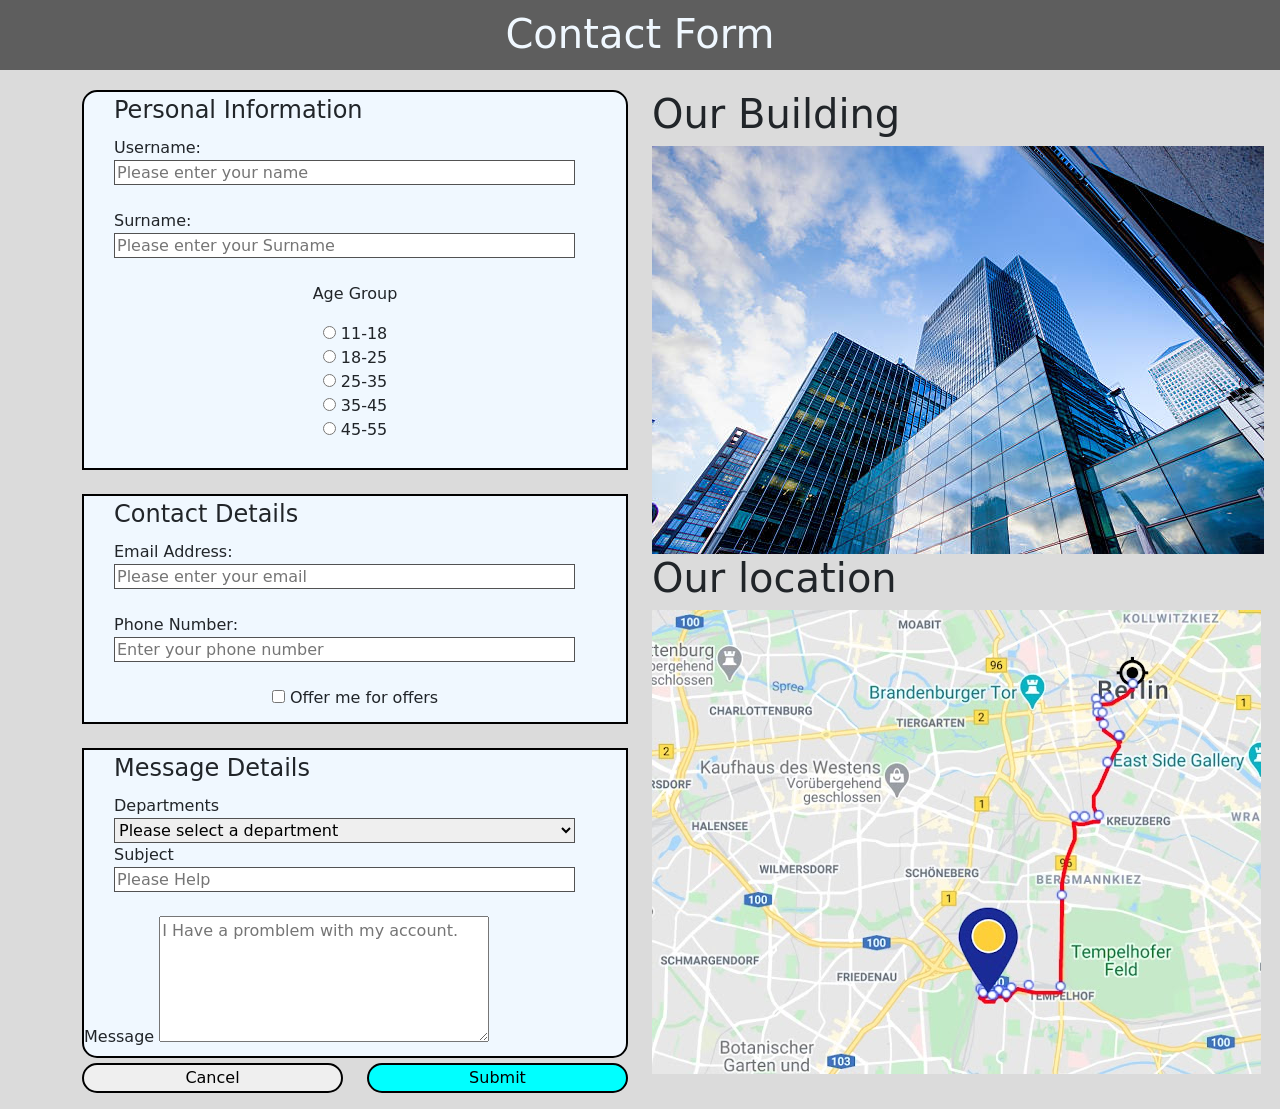
<file: Folders/forms.html>
<!DOCTYPE html>
<html lang="en">

<head>
    <meta charset="UTF-8">
    <meta name="viewport" content="width=device-width, initial-scale=1.0">
    <title>Forms</title>
    <link rel="stylesheet" href="/Folders/form css/style_form.css">
    <script href="java/form_java.js"></script>
    <link href="https://cdn.jsdelivr.net/npm/bootstrap@5.3.8/dist/css/bootstrap.min.css" rel="stylesheet"
        integrity="sha384-sRIl4kxILFvY47J16cr9ZwB07vP4J8+LH7qKQnuqkuIAvNWLzeN8tE5YBujZqJLB" crossorigin="anonymous">


</head>

<body>

    <!--CTRL+P shows more commands for the code-->

    <h1 id="forms_name"> Contact Form </h1>

    <!--mailto:asdf@qwert.com is like a placeholder when opening an email form-->
    <div class="container">
        <div class="row">
            <div class="col-6 ">
                
                <form action="mailto:asdf@qwert.com" method="post" enctype="text/plain">
                    <!--get means it's getting information/ post means it's getting posted/ enctype="text/plain" meaning it makes the form look better-->

                    <fieldset class="form_divs"> <!-- this addes a boarder around the form-->
                        <legend>Personal Information</legend> <!-- this can add a text on the baorder line-->
                        <div class="formbox">
                            <label for="username">Username: </label>
                            <!--for = is used with the id or name for user can press on the text-->
                            <div class="text_input"> <input type="text" placeholder="Please enter your name" class="texy_input" id="username"
                                name="username"> </div>
                        </div>
                        <br>
                        <div class="formbox">
                            <label for="surname">Surname: </label>
                            <div class="text_input"><input type="text" placeholder="Please enter your Surname" class="texy_input" id="surname"
                                name="surname"> </div>
                        </div>
                        <br>
                        <div id="age_css">
                            <p>Age Group</p>
                            <input type="radio" id="age11" name="age" value="1">
                            <!-- type radio give out a circle button/ age groups all the same name-->
                            <label for="age11">11-18 </label>
                            <br>
                            <input type="radio" id="age18" name="age" value="2">
                            <!-- the value will be saved into a list-->
                            <label for="age18">18-25 </label>
                            <br>
                            <input type="radio" id="age25" name="age" value="3">
                            <label for="age18">25-35 </label>
                            <br>
                            <input type="radio" id="age35" name="age" value="4">
                            <label for="age18">35-45 </label>
                            <br>
                            <input type="radio" id="age45" name="age" value="5">
                            <label for="age18">45-55 </label>
                        </div>
                    </fieldset>
                    <br>
                    <fieldset class="form_divs2">
                        <legend> Contact Details</legend>

                        <div class="formbox">
                            <label for="email">Email Address:</label>
                            <div class="text_input"><input type="email" placeholder="Please enter your email" class="texy_input" name="email"
                                id="email"> </div>
                        </div>
                        <br>
                        <div class="formbox">
                            <label for="phone">Phone Number: </label>
                            <div class="text_input"> <input type="tel" placeholder="Enter your phone number" class="texy_input" id="phone"
                                name="phone" pattern="[0-9]{4} [0-9]{4}"> </div>
                            <!--tel meaning telephone input/ [0-9] meaning any number from 0 to 9 {4} meaning can be only add 4 numbers-->
                        </div>
                        <br>
                        <div id="offers">
                            <input type="checkbox" name="offers" id="offers"> <!--checkbox outputs a checkbox to user-->
                            <label for="offers"> Offer me for offers</label>
                        </div>

                    </fieldset>
                    <br>

                    <fieldset class="form_divs3">
                        <legend> Message Details</legend>

                        <div class="formbox">
                            <label for="departments">Departments</label>
                            <div class="text_input"> <select class="texy_input" name="departments" id="departments"> 
                                <!--shows a drop down menu-->
                                <option value="" disabled selected>Please select a department</option>
                                <!--disabled makes that item not active disabled selected will select that select option by default-->
                                <option value="1">Customer Support</option>
                                <!-- option is used for the drop down list -->
                                <option value="2">Techincal Support</option>
                                <option value="3">Sales</option>
                            </select>
                            </div>

                        </div>

                        <div class="formbox">
                            <label for="subject">Subject</label>
                            <div class="text_input"> <input type="text" class="texy_input" id="subject" name="subject"  placeholder="Please Help">
                                </div>
                        </div>

                        <br>

                        <div>
                            <label for="message">Message</label>
                            <textarea type="message" id="message" placeholder="I Have a promblem with my account."
                                cols="38" rows="5"></textarea>
                            <!--cols sets the size landscape and rows also sets the size -->
                        </div>

                    </fieldset>

                    <div class="row">
                        <div class="col-6">
                        <button class="buttonstyle" type="reset">Cancel</button> <!--reset will reset the form while submite will submit--></div>
                         <div class="col-6">
                        <button class="buttonstyle" onclick="validation();"  type="submit" id="submitting">Submit</button></div>
                    </div>



            </div>
            <div class="col-6">
                <h1>Our Building</h1>
                <div class="images1">
                    <img src="/Folders/images/istockphoto-511061090-612x612.jpg" alt="">
                </div>
                <h1>Our location</h1>
                <div class="images1">
                    <img src="/Folders/images/unnamed.jpg" alt="">
                </div>
            </div>
        </div>
    </div>
    </form>

    <div id="errorDiv" class="hidden">
        <ul id="errorList"></ul>
    </div>




    <script src="https://cdn.jsdelivr.net/npm/bootstrap@5.3.8/dist/js/bootstrap.bundle.min.js"
        integrity="sha384-FKyoEForCGlyvwx9Hj09JcYn3nv7wiPVlz7YYwJrWVcXK/BmnVDxM+D2scQbITxI"
        crossorigin="anonymous"></script>
</body>

</html>
</file>
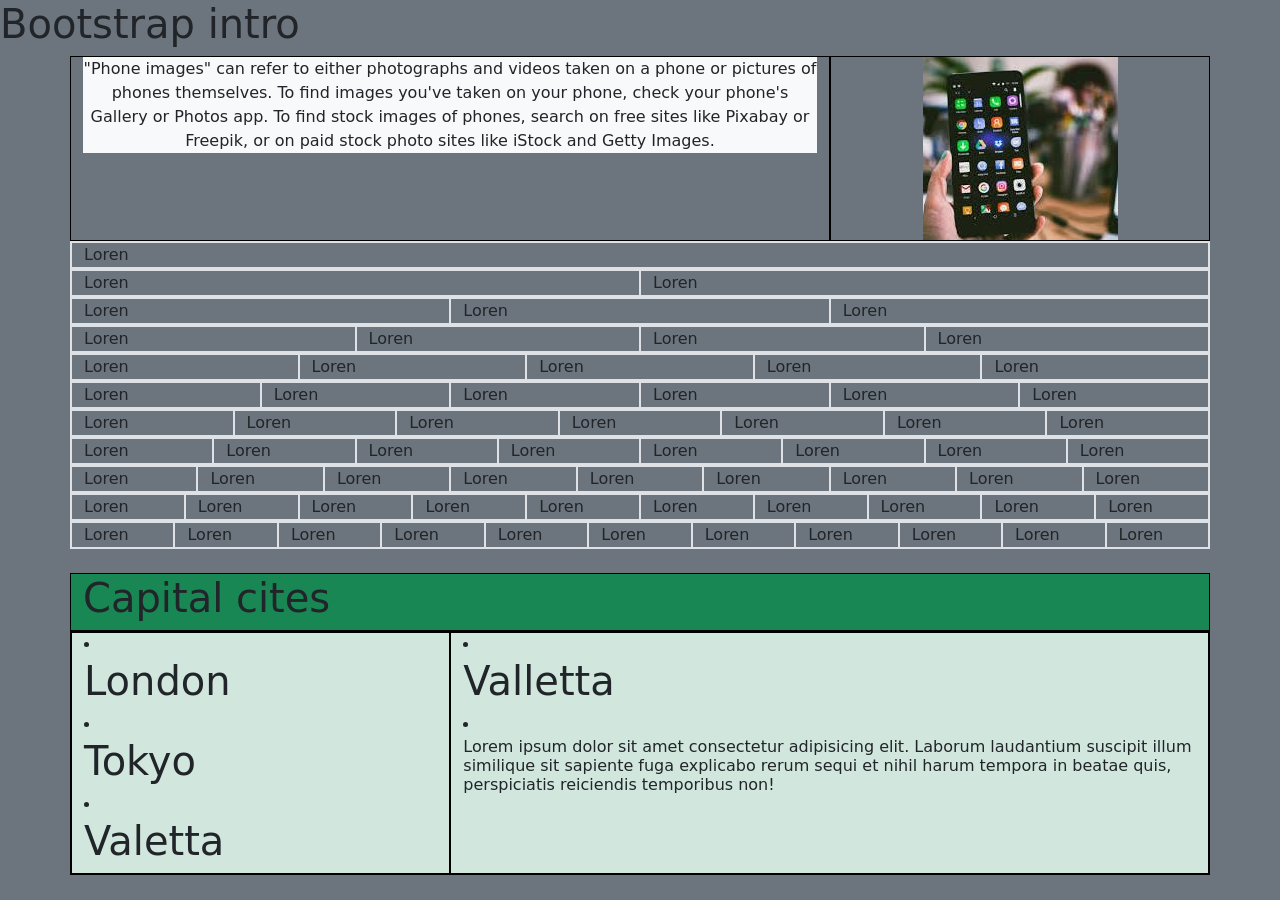
<file: Folders/Bootstrap/inreo.html>
<!doctype html>
<html lang="en">
  <head>
    <meta charset="utf-8">
    <meta name="viewport" content="width=device-width, initial-scale=1">
    <title>Bootstrap demo</title>
    <link href="https://cdn.jsdelivr.net/npm/bootstrap@5.3.8/dist/css/bootstrap.min.css" rel="stylesheet" integrity="sha384-sRIl4kxILFvY47J16cr9ZwB07vP4J8+LH7qKQnuqkuIAvNWLzeN8tE5YBujZqJLB" crossorigin="anonymous">
  </head>
  <body class="bg-secondary">
    <h1>Bootstrap intro</h1>
    <script src="https://cdn.jsdelivr.net/npm/bootstrap@5.3.8/dist/js/bootstrap.bundle.min.js" integrity="sha384-FKyoEForCGlyvwx9Hj09JcYn3nv7wiPVlz7YYwJrWVcXK/BmnVDxM+D2scQbITxI" crossorigin="anonymous"></script>

    <div class="container text-center">
        <div class="row">
            <div class="col-8 border border-black"> <p class="bg-light "> "Phone images" can refer to either photographs and videos taken on a phone or pictures of phones themselves. To find images you've taken on your phone, check your phone's Gallery or Photos app. To find stock images of phones, search on free sites like Pixabay or Freepik, or on paid stock photo sites like iStock and Getty Images.</p> </div>
            <div class="col-4 border border-black">
                <img src="[data-uri]" alt="">
            </div>
        </div>
        
          <div class="row">
    <div class="col-4"></div>
    <div class="col-4"></div>
    <div class="col-4"></div>
  </div>
    </div>


        <div class="container border">
            <div class="row">
                <div class="col border">Loren</div>
            </div>
        </div>

        <div class="container border">
            <div class="row">
                <div class="col border">Loren</div>
                <div class="col border">Loren</div>
            </div>
        </div>

        <div class="container border">
            <div class="row">
                <div class="col border">Loren</div>
                <div class="col border">Loren</div>
                <div class="col border">Loren</div>
            </div>
        </div>

        <div class="container border">
            <div class="row">
                <div class="col border">Loren</div>
                <div class="col border">Loren</div>
                <div class="col border">Loren</div>
                <div class="col border">Loren</div>
            </div>
        </div>

        <div class="container border">
            <div class="row">
                <div class="col border">Loren</div>
                <div class="col border">Loren</div>
                <div class="col border">Loren</div>
                <div class="col border">Loren</div>
                <div class="col border">Loren</div>
            </div>
        </div>

        <div class="container border">
            <div class="row">
                <div class="col border">Loren</div>
                <div class="col border">Loren</div>
                <div class="col border">Loren</div>
                <div class="col border">Loren</div>
                <div class="col border">Loren</div>
                <div class="col border">Loren</div>
            </div>
        </div>

        <div class="container border">
            <div class="row">
                <div class="col border">Loren</div>
                <div class="col border">Loren</div>
                <div class="col border">Loren</div>
                <div class="col border">Loren</div>
                <div class="col border">Loren</div>
                <div class="col border">Loren</div>
                <div class="col border">Loren</div>
            </div>
        </div>

        <div class="container border">
            <div class="row">
                <div class="col border">Loren</div>
                <div class="col border">Loren</div>
                <div class="col border">Loren</div>
                <div class="col border">Loren</div>
                <div class="col border">Loren</div>
                <div class="col border">Loren</div>
                <div class="col border">Loren </div>
                <div class="col border">Loren</div>
            </div>
        </div>

        <div class="container border">
            <div class="row">
                <div class="col border">Loren</div>
                <div class="col border">Loren</div>
                <div class="col border">Loren</div>
                <div class="col border">Loren</div>
                <div class="col border">Loren</div>
                <div class="col border">Loren</div>
                <div class="col border">Loren</div>
                <div class="col border">Loren</div>
                <div class="col border">Loren</div>
            </div>
        </div>

        <div class="container border">
            <div class="row">
                <div class="col border">Loren</div>
                <div class="col border">Loren</div>
                <div class="col border">Loren</div>
                <div class="col border">Loren</div>
                <div class="col border">Loren</div>
                <div class="col border">Loren</div>
                <div class="col border">Loren</div>
                <div class="col border">Loren</div>
                <div class="col border">Loren</div>
                <div class="col border">Loren</div>
            </div>
        </div>

        <div class="container border">
            <div class="row">
                <div class="col border">Loren</div>
                <div class="col border">Loren</div>
                <div class="col border">Loren</div>
                <div class="col border">Loren</div>
                <div class="col border">Loren</div>
                <div class="col border">Loren</div>
                <div class="col border">Loren</div>
                <div class="col border">Loren</div>
                <div class="col border">Loren</div>
                <div class="col border">Loren</div>
                <div class="col border">Loren</div>
            </div>
        </div>
<br>
        </div>

                <div class="container border border-black bg-success">
            <h1>Capital cites</h1>
        </div>

        <div class="container border border-black">
        <div class="row">
            <div class="col-4 border border-black bg-success-subtle">
                <li> <h1> London</h1></li>
                <li> <h1> Tokyo</h1></li>
                <li> <h1> Valetta</h1></li>
                
            </div>
            <div class="col-8  border border-black bg-success-subtle"><li><h1>Valletta</h1> </li>
                <li><h6>Lorem ipsum dolor sit amet consectetur adipisicing elit. Laborum laudantium suscipit illum similique sit sapiente fuga explicabo rerum sequi et nihil harum tempora in beatae quis, perspiciatis reiciendis temporibus non!

                </h6> </li>
            </div>
        </div>
        </div>

  </body>
</html>
</file>
<file: Time_Table/Time_Table/table_design/table_disgn.css>
table, tr, td, th {
  border: 2px solid black;
  border-collapse:collapse;
}


.teach_name, .class_codes, .class_ids, .class_ids_2, .class_ids_3 {
  margin: 0%;
}



#table_title {
    border: 0px;
    width: 1182%;
    display: flex;
    padding-left: 960%;
    height: 20px;
    background-color: rgb(221, 220, 220);

}

#remove_border{
    border: 0px;
}


#title_h4{
    height: 10%;
    margin-top: -1%;
}



.teach_name{
    height: 1px;
}

.class_codes{
    margin-bottom: -6%;
}


.class_ids{
    font-size: 20px;
    height: 1px;
}

.class_ids_2{
    font-size: 20px;
    margin-bottom: -7%;

}

.class_ids_3{
     font-size: 20px;
}

.table_border_names{
    justify-items: center;
}

.room_number{
    padding-left: 63%;
}


.week_lines, .week_lines_fix{
     background-color: rgb(221, 220, 220);
}

.week_lines_fix{
    width: 5%;
}
</file>
<file: Folders/form css/style_form.css>
body{
    background-color: rgb(219, 219, 219) !important;
    display: block;
  margin-left: auto;
  margin-right: auto;
  font-family: 'Segoe UI', Tahoma, Geneva, Verdana, sans-serif;
  width: 100%;
  height: 100%;
}

.formbox{
    margin-left: 30px;
}

legend{
    margin-left: 30px;
}


#forms_name{
    transform: none;
    align-items: center;
    text-align: center;
    margin: 0;
    width: 100%;
    background-color: rgb(94, 94, 94);
    height: 70px;
    padding-top: 10px;
    color: aliceblue;
}

#submitting{
background-color: aqua;
}

.form_divs{
    background-color: aliceblue;
    width: 100%;
    border-color: black;
    border: 2px solid black;
    border-radius: 15px 15px 0px 0px ;
    height: 380px;
}

.form_divs2{
    background-color: aliceblue;
    width: 100%;
    border-color: black;
    border: 2px solid black;
    height: 230px;
    
}

.form_divs3{
    background-color: aliceblue;
    width: 100%;
    border-color: black;
    border: 2px solid black;
    border-radius: 0px 0px 15px 15px ;
    height: 310px;
}

.texy_input{
    width: 100%;   
    height: 25px;
    border: 1px solid rgb(82, 82, 82);
     border-collapse:collapse;
}

#age_css, #offers{
transform: none;
text-align: center;
margin: 0%;
}

.buttons{
    padding-top: 3px;
}

.buttonstyle{
    margin-top: 5px;
    border: 2px solid black;
    border-radius: 15px;
    width: 100%;
}

.container{
    margin-top: 20px;
}

.formbox{
 transform: none;
    align-items: center;
    justify-items: center;
}

.text_input{
    width: 90%;
}
</file>
